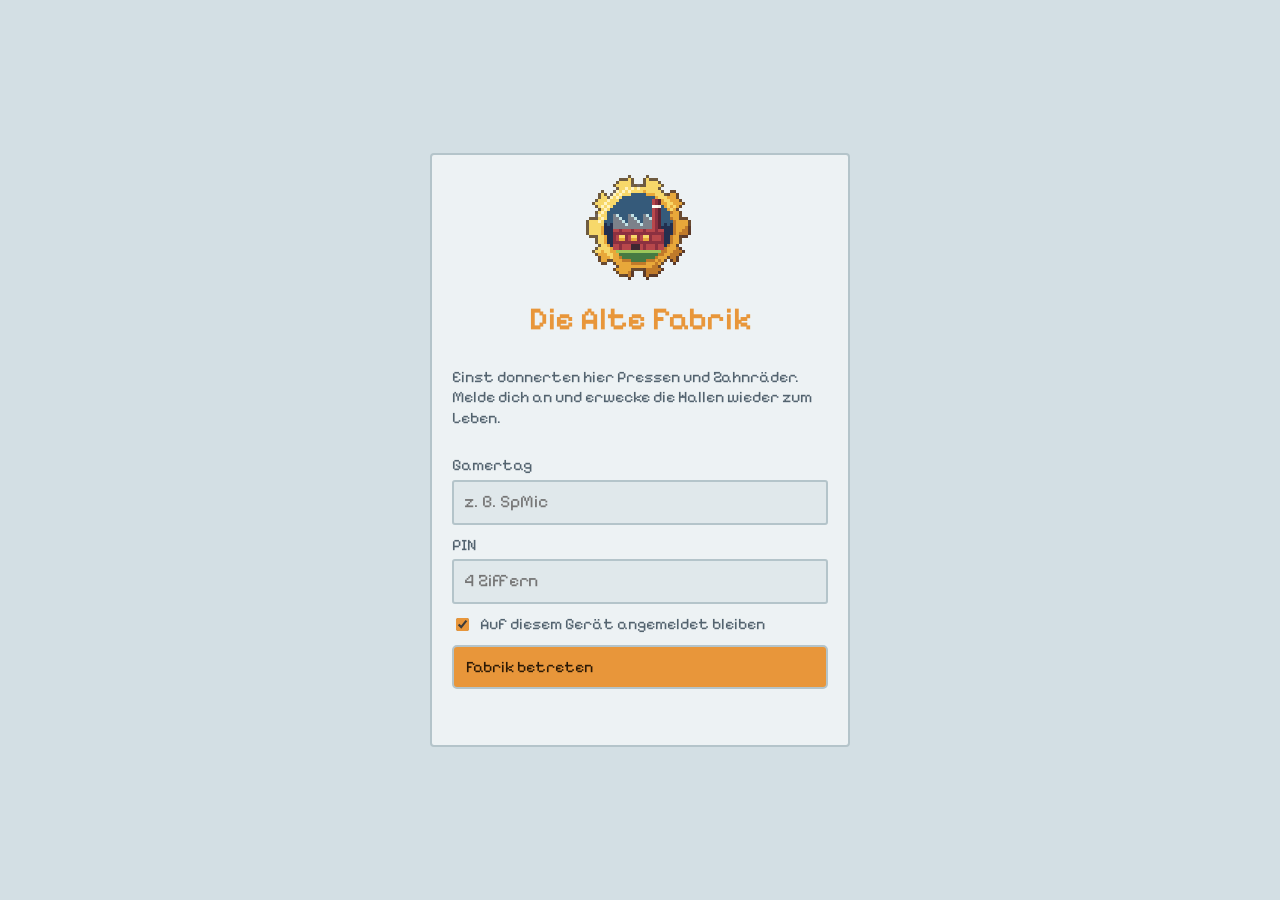
<file: index.html>
<!doctype html>
<html lang="de">
<head>
<meta charset="utf-8">
<meta name="viewport" content="width=device-width, initial-scale=1, viewport-fit=cover">
<meta name="apple-mobile-web-app-capable" content="yes">
<meta name="mobile-web-app-capable" content="yes">
<meta name="apple-mobile-web-app-title" content="Alte Fabrik">
<meta name="apple-mobile-web-app-status-bar-style" content="default">
<meta name="theme-color" content="#d3dfe4" media="(prefers-color-scheme: light)">
<meta name="theme-color" content="#11172a" media="(prefers-color-scheme: dark)">
<link rel="manifest" href="manifest.json">
<link rel="preload" href="fonts/pixelify-sans-latin-400-normal-fabrik.woff2" as="font" type="font/woff2" crossorigin>
<link rel="preload" href="fonts/pixelify-sans-latin-600-normal-fabrik.woff2" as="font" type="font/woff2" crossorigin>
<link rel="apple-touch-icon" href="icons/apple-touch-icon.png">
<!-- v161: Startbilder für die App auf dem iPad-Homescreen (tools/startbilder.js) -->
<link rel="apple-touch-startup-image" href="icons/start/start_820x1180_p_l.png" media="(prefers-color-scheme: light) and (device-width: 820px) and (device-height: 1180px) and (-webkit-device-pixel-ratio: 2) and (orientation: portrait)">
<link rel="apple-touch-startup-image" href="icons/start/start_820x1180_l_l.png" media="(prefers-color-scheme: light) and (device-width: 820px) and (device-height: 1180px) and (-webkit-device-pixel-ratio: 2) and (orientation: landscape)">
<link rel="apple-touch-startup-image" href="icons/start/start_834x1194_p_l.png" media="(prefers-color-scheme: light) and (device-width: 834px) and (device-height: 1194px) and (-webkit-device-pixel-ratio: 2) and (orientation: portrait)">
<link rel="apple-touch-startup-image" href="icons/start/start_834x1194_l_l.png" media="(prefers-color-scheme: light) and (device-width: 834px) and (device-height: 1194px) and (-webkit-device-pixel-ratio: 2) and (orientation: landscape)">
<link rel="apple-touch-startup-image" href="icons/start/start_1024x1366_p_l.png" media="(prefers-color-scheme: light) and (device-width: 1024px) and (device-height: 1366px) and (-webkit-device-pixel-ratio: 2) and (orientation: portrait)">
<link rel="apple-touch-startup-image" href="icons/start/start_1024x1366_l_l.png" media="(prefers-color-scheme: light) and (device-width: 1024px) and (device-height: 1366px) and (-webkit-device-pixel-ratio: 2) and (orientation: landscape)">
<link rel="apple-touch-startup-image" href="icons/start/start_810x1080_p_l.png" media="(prefers-color-scheme: light) and (device-width: 810px) and (device-height: 1080px) and (-webkit-device-pixel-ratio: 2) and (orientation: portrait)">
<link rel="apple-touch-startup-image" href="icons/start/start_810x1080_l_l.png" media="(prefers-color-scheme: light) and (device-width: 810px) and (device-height: 1080px) and (-webkit-device-pixel-ratio: 2) and (orientation: landscape)">
<link rel="apple-touch-startup-image" href="icons/start/start_744x1133_p_l.png" media="(prefers-color-scheme: light) and (device-width: 744px) and (device-height: 1133px) and (-webkit-device-pixel-ratio: 2) and (orientation: portrait)">
<link rel="apple-touch-startup-image" href="icons/start/start_744x1133_l_l.png" media="(prefers-color-scheme: light) and (device-width: 744px) and (device-height: 1133px) and (-webkit-device-pixel-ratio: 2) and (orientation: landscape)">
<link rel="apple-touch-startup-image" href="icons/start/start_820x1180_p_d.png" media="(prefers-color-scheme: dark) and (device-width: 820px) and (device-height: 1180px) and (-webkit-device-pixel-ratio: 2) and (orientation: portrait)">
<link rel="apple-touch-startup-image" href="icons/start/start_820x1180_l_d.png" media="(prefers-color-scheme: dark) and (device-width: 820px) and (device-height: 1180px) and (-webkit-device-pixel-ratio: 2) and (orientation: landscape)">
<link rel="apple-touch-startup-image" href="icons/start/start_834x1194_p_d.png" media="(prefers-color-scheme: dark) and (device-width: 834px) and (device-height: 1194px) and (-webkit-device-pixel-ratio: 2) and (orientation: portrait)">
<link rel="apple-touch-startup-image" href="icons/start/start_834x1194_l_d.png" media="(prefers-color-scheme: dark) and (device-width: 834px) and (device-height: 1194px) and (-webkit-device-pixel-ratio: 2) and (orientation: landscape)">
<link rel="apple-touch-startup-image" href="icons/start/start_1024x1366_p_d.png" media="(prefers-color-scheme: dark) and (device-width: 1024px) and (device-height: 1366px) and (-webkit-device-pixel-ratio: 2) and (orientation: portrait)">
<link rel="apple-touch-startup-image" href="icons/start/start_1024x1366_l_d.png" media="(prefers-color-scheme: dark) and (device-width: 1024px) and (device-height: 1366px) and (-webkit-device-pixel-ratio: 2) and (orientation: landscape)">
<link rel="apple-touch-startup-image" href="icons/start/start_810x1080_p_d.png" media="(prefers-color-scheme: dark) and (device-width: 810px) and (device-height: 1080px) and (-webkit-device-pixel-ratio: 2) and (orientation: portrait)">
<link rel="apple-touch-startup-image" href="icons/start/start_810x1080_l_d.png" media="(prefers-color-scheme: dark) and (device-width: 810px) and (device-height: 1080px) and (-webkit-device-pixel-ratio: 2) and (orientation: landscape)">
<link rel="apple-touch-startup-image" href="icons/start/start_744x1133_p_d.png" media="(prefers-color-scheme: dark) and (device-width: 744px) and (device-height: 1133px) and (-webkit-device-pixel-ratio: 2) and (orientation: portrait)">
<link rel="apple-touch-startup-image" href="icons/start/start_744x1133_l_d.png" media="(prefers-color-scheme: dark) and (device-width: 744px) and (device-height: 1133px) and (-webkit-device-pixel-ratio: 2) and (orientation: landscape)">
<title>Die Alte Fabrik</title>
<link rel="stylesheet" href="style.css?v=165">
</head>
<body>
<div class="app hidden" id="app">
  <header>
    <h1>Die Alte Fabrik <span class="mtitle" id="mtitle" hidden></span></h1>
    <div class="hrow"><div class="res" id="res"></div><span class="clock" id="clock"></span><button class="sndbtn" id="sndBtn" title="Geräusche an/aus" aria-label="Geräusche an oder aus"></button></div>
  </header>
  <main>
    <div class="views" id="views" role="tablist" aria-label="Ort wählen"></div>
    <div class="stage" id="stage">
      <canvas id="game" width="384" height="200" aria-label="Spielfeld"></canvas>
      <div class="toast" id="toast" role="status"></div>
      <div class="wmblase" id="wmblase" role="status" hidden></div>
      <div class="placehint hidden" id="placeHint"><span id="placeText"></span><button class="btn" id="placeDone" aria-label="Aufstellen beenden">✕ Fertig</button></div>
    </div>
    <nav class="actions-bar" id="bar">
      <button class="abtn" data-p="quests" title="Questbuch" aria-label="Questbuch"><img id="ico_quests" alt=""><span class="badge" id="b_quests" hidden></span></button>
      <button class="abtn" data-p="factory" title="Fabrik" aria-label="Fabrik"><img id="ico_factory" alt=""></button>
      <button class="abtn" data-p="orders" title="Aufträge" aria-label="Aufträge"><img id="ico_orders" alt=""><span class="badge" id="b_orders" hidden></span></button>
      <button class="abtn" data-p="catalog" title="Katalog" aria-label="Katalog"><img id="ico_catalog" alt=""></button>
      <button class="abtn" data-p="badges" title="Badges" aria-label="Badges"><img id="ico_badges" alt=""></button>
      <button class="abtn" data-p="rank" title="Rangliste" aria-label="Rangliste"><img id="ico_rank" alt=""></button>
      <button class="abtn" data-p="menu" title="Menü" aria-label="Menü"><img id="ico_menu" alt=""></button>
    </nav>
    <div class="besuch" id="besuch" role="status" hidden></div>
  </main>
  <aside>
    <section class="panel" id="panel"></section>
  </aside>
</div>

<div class="screen" id="loading"><div class="card center"><img class="emblem" src="[data-uri]" width="36" height="36" alt="" aria-hidden="true"><!-- v161: Wappen sofort sichtbar (fest eingebettet) --><div class="logo">Die Alte Fabrik</div><p class="muted" id="loadingText">Die Fabrik wird geladen …</p><div class="ladebalken" aria-hidden="true"><i id="ladeBalken"></i></div></div></div>
<div class="screen hidden" id="login">
  <form class="card" id="loginForm" autocomplete="off">
    <canvas class="emblem" data-emblem width="1" height="1" aria-hidden="true"></canvas>
    <div class="logo">Die Alte Fabrik</div>
    <p class="muted">Einst donnerten hier Pressen und Zahnräder. Melde dich an und erwecke die Hallen wieder zum Leben.</p>
    <label>Gamertag<input id="inTag" autocapitalize="off" autocorrect="off" spellcheck="false" placeholder="z. B. SpMic" required></label>
    <label>PIN<input id="inPin" type="password" inputmode="numeric" pattern="[0-9]*" maxlength="6" placeholder="4 Ziffern" autocomplete="off" required></label>
    <label class="check"><input type="checkbox" id="inRemember" checked> Auf diesem Gerät angemeldet bleiben</label>
    <button type="submit" class="btn main" id="btnLogin">Fabrik betreten</button>
    <div class="error" id="loginError"></div>
    <div class="muted small" id="mockHint"></div>
  </form>
</div>
<div class="modal hidden" id="modal" role="dialog" aria-modal="true" aria-labelledby="mTitle">
  <div class="mbox"><div class="mhead"><span id="mTitle"></span><button class="btn x" data-m="close" aria-label="Schließen">✕</button></div><div id="mBody"></div></div>
</div>
<div id="busy" class="hidden"><div class="spinner"></div></div>

<script>/* v161: Ladebalken wächst mit jedem geladenen Skript */ function LB(i) { const e = document.getElementById("ladeBalken"); if (e) e.style.width = Math.round(i / 19 * 92) + "%"; }</script>
<script src="js/config.js?v=165"></script><script>LB(1)</script>
<script src="js/server-logic.js?v=165"></script><script>LB(2)</script>
<script src="js/mock.js?v=165"></script><script>LB(3)</script>
<script src="js/ufer_spr.js?v=165"></script><script>LB(4)</script>
<script src="js/badges.js?v=165"></script><script>LB(5)</script>
<script src="js/sfx.js?v=165"></script><script>LB(6)</script>
<script src="js/art.js?v=165"></script><script>LB(7)</script>
<script src="js/licht.js?v=165"></script><script>LB(8)</script>
<script src="js/figpx.js?v=165"></script><script>LB(9)</script>
<script src="js/workers.js?v=165"></script><script>LB(10)</script>
<script src="js/werkmeister.js?v=165"></script><script>LB(11)</script>
<script src="js/overlay.js?v=165"></script><script>LB(12)</script>
<script src="js/icons.js?v=165"></script><script>LB(13)</script>
<script src="js/scene.js?v=165"></script><script>LB(14)</script>
<script src="js/interior.js?v=165"></script><script>LB(15)</script>
<script src="js/badgeroom.js?v=165"></script><script>LB(16)</script>
<script src="js/leitraum.js?v=165"></script><script>LB(17)</script>
<script src="js/leitstand.js?v=165"></script><script>LB(18)</script>
<script src="js/game.js?v=165"></script><script>LB(19)</script>
</body>
</html>
</file>
<file: style.css>
@font-face { font-family: "Pixelify Sans"; src: url("fonts/pixelify-sans-latin-400-normal-fabrik.woff2") format("woff2"); font-weight: 400; font-display: swap; }
@font-face { font-family: "Pixelify Sans"; src: url("fonts/pixelify-sans-latin-600-normal-fabrik.woff2") format("woff2"); font-weight: 600; font-display: swap; }
:root {
  --bg: #d3dfe4; --surface: #edf2f4; --surface2: #e0e8eb; --text: #1b2631; --muted: #53636f; --line: #b4c4ca;
  --place: #2f8a7e; --accent: #e8963a; --accent-ink: #2b1906; --bad: #b23b55; --ok: #2f7040; --stage: #0b1030;
  color-scheme: light;
}
@media (prefers-color-scheme: dark) {
  :root:not([data-theme="light"]) { --bg: #11172a; --surface: #1b2339; --surface2: #232d48; --text: #e7ebf5; --muted: #9ba7c2; --line: #323e5e; --accent: #ffbd5a; --place: #5ab8c0; --knob: #1b2339; --knob-fg: #1b2339; --bad: #ff8d9f; --ok: #8fd49c; color-scheme: dark; }
}
:root[data-theme="dark"] { --bg: #11172a; --surface: #1b2339; --surface2: #232d48; --text: #e7ebf5; --muted: #9ba7c2; --line: #323e5e; --accent: #ffbd5a; --place: #5ab8c0; --knob: #1b2339; --knob-fg: #1b2339; --bad: #ff8d9f; --ok: #8fd49c; color-scheme: dark; }
* { box-sizing: border-box; -webkit-tap-highlight-color: transparent; }
html, body { margin: 0; height: 100%; }
body { background: var(--bg); color: var(--text); font-family: "Pixelify Sans", "Trebuchet MS", system-ui, sans-serif; font-size: 16px; line-height: 1.3; }
.hidden { display: none !important; }
.muted { color: var(--muted); } .small { font-size: .85rem; }

/* Querformat (iPad): links Spielbild, rechts Ziel + Panel */
.app { display: grid; grid-template-columns: minmax(0, 1fr) 300px; grid-template-rows: auto 1fr; gap: 8px 12px; padding: 8px 12px calc(8px + env(safe-area-inset-bottom, 0)); height: 100vh; height: 100dvh; max-width: 1400px; margin: 0 auto; }
header { grid-column: 1 / 3; display: flex; align-items: center; gap: 6px 14px; flex-wrap: wrap; padding-top: env(safe-area-inset-top, 0); }
h1 { margin: 0; font-size: 1.5rem; font-weight: 600; line-height: 1.1; }
.clock { color: var(--muted); margin-left: auto; font-size: .95rem; }
.res { display: flex; flex-wrap: wrap; gap: 5px; }
.chip { font: inherit; color: var(--text); cursor: pointer; display: inline-flex; align-items: center; gap: 4px; padding: 1px 8px 1px 3px; background: var(--surface); border: 2px solid var(--line); border-radius: 3px; font-variant-numeric: tabular-nums; }
.chip img { width: var(--respx, 28px); height: var(--respx, 28px); image-rendering: pixelated; }
.chip .of { color: var(--muted); font-size: .85rem; }
main { display: flex; flex-direction: column; min-height: 0; min-width: 0; }
aside { display: flex; flex-direction: column; gap: 8px; min-height: 0; min-width: 0; }
.views { display: flex; gap: 0; margin-bottom: -3px; position: relative; z-index: 1; overflow-x: auto; scrollbar-width: none; }
.vbtn { font: inherit; font-size: .95rem; color: var(--muted); background: var(--surface2); border: 3px solid var(--line); border-bottom: none; border-radius: 4px 4px 0 0; padding: 5px 11px 6px; cursor: pointer; display: inline-flex; align-items: center; gap: 6px; margin-right: 3px; white-space: nowrap; }
.vbtn[aria-selected="true"] { background: var(--stage); color: #fff6e0; }
.vbtn.locked { opacity: .6; }
.badge { display: inline-grid; place-items: center; min-width: 18px; height: 18px; padding: 0 5px; border-radius: 9px; background: var(--bad); color: #fff; font-size: .75rem; }
.badge[hidden] { display: none; }
.stage { position: relative; border: 3px solid var(--line); border-radius: 0 4px 4px 4px; overflow: hidden; background: var(--stage); line-height: 0; align-self: flex-start; width: 100%; }
#game { width: 100%; height: auto; display: block; image-rendering: pixelated; cursor: pointer; touch-action: manipulation; }
.toast { position: absolute; left: 50%; top: 8px; transform: translate(-50%, -6px); width: max-content; max-width: calc(100% - 16px); background: rgba(16, 18, 38, .9); color: #fff6e0; padding: 7px 12px; border-radius: 3px; font-size: .95rem; line-height: 1.3; text-align: center; opacity: 0; transition: opacity .35s, transform .35s; pointer-events: none; }
.toast.show { opacity: 1; transform: translate(-50%, 0); }
.toast.bad { background: rgba(110, 20, 40, .92); }
.placehint { position: absolute; left: 50%; top: 4px; transform: translateX(-50%); display: flex; gap: 6px; align-items: center; background: rgba(16, 18, 38, .75); color: #fff6e0; padding: 1px 2px 1px 8px; border-radius: 3px; font-size: .78rem; line-height: 1.2; max-width: calc(100% - 12px); white-space: nowrap; }
.placehint span { overflow: hidden; text-overflow: ellipsis; }
.placehint .btn.x { padding: 1px 7px; font-size: .8rem; }
.chiptip { position: absolute; transform: translateX(-50%); z-index: 45; background: rgba(16, 18, 38, .9); color: #fff6e0; font-size: .8rem; padding: 2px 7px; border-radius: 3px; pointer-events: none; white-space: nowrap; animation: tipfade 2.5s forwards; }
@keyframes tipfade { 0%, 70% { opacity: 1; } 100% { opacity: 0; } }
.actions-bar { display: flex; gap: 6px; margin-top: 8px; flex-wrap: wrap; }
.abtn { font: inherit; flex: 1 1 0; min-width: 0; display: inline-flex; align-items: center; justify-content: center; gap: 6px; padding: 3px 8px; background: var(--surface); border: 2px solid var(--line); border-radius: 3px; color: var(--text); cursor: pointer; position: relative; }
.abtn img { width: var(--icpx, 42px); height: var(--icpx, 42px); image-rendering: pixelated; }
.abtn.on { border-color: var(--accent); }
.abtn .badge { position: absolute; top: -7px; right: -5px; }
.goal { margin: 0; background: var(--surface); border: 2px solid var(--line); border-radius: 4px; padding: 8px 10px; color: var(--muted); font-size: .95rem; }
.goal strong { color: var(--text); font-weight: 600; }
.panel { background: var(--surface); border: 2px solid var(--line); border-radius: 4px; padding: 12px; flex: 1; overflow-y: auto; min-height: 0; -webkit-overflow-scrolling: touch; }
.panel h2 { margin: 0 0 2px; font-size: 1.25rem; font-weight: 600; }
.panel h3 { margin: 12px 0 4px; font-size: .9rem; font-weight: 600; color: var(--muted); text-transform: uppercase; letter-spacing: .5px; }
.panel p { margin: 4px 0; color: var(--muted); }
.panel p b { color: var(--text); font-weight: 600; }
.row { display: flex; align-items: center; gap: 8px; padding: 6px 8px; background: var(--surface2); border: 2px solid var(--line); border-radius: 3px; margin-top: 5px; }
.row.click { cursor: pointer; } .row.click:hover { border-color: var(--accent); }
.row .grow { flex: 1; min-width: 0; } .row .t { font-weight: 600; } .row .s { font-size: .82rem; color: var(--muted); }
.row img.pv { width: 28px; height: 28px; image-rendering: pixelated; flex: none; }
.btn { font: inherit; border-radius: 3px; padding: 7px 12px; cursor: pointer; border: 2px solid var(--line); background: var(--surface2); color: var(--text); display: inline-flex; align-items: center; gap: 4px 8px; flex-wrap: wrap; }
.btn.main { background: var(--accent); border-color: var(--line); color: var(--accent-ink); }
.btn.good { background: var(--ok); border-color: var(--line); color: #fff; }
.btn:disabled { opacity: .5; cursor: not-allowed; }
.btn.x { padding: 3px 9px; }
.btn img { width: 21px; height: 21px; image-rendering: pixelated; }
.btns { display: flex; flex-wrap: wrap; gap: 6px; margin-top: 10px; }
.cost { display: inline-flex; flex-wrap: wrap; gap: 2px 8px; font-size: .9rem; }
.cost span { display: inline-flex; align-items: center; gap: 3px; } .cost img { width: 16px; height: 16px; image-rendering: pixelated; }
.cost .miss { color: var(--bad); }
.btn.main .cost .miss { color: #7a1022; }
.req { font-size: .9rem; margin: 2px 0; } .req.ok { color: var(--ok); } .req.no { color: var(--bad); }
.bar { height: 10px; border: 2px solid var(--line); background: var(--surface2); border-radius: 2px; margin: 6px 0 2px; overflow: hidden; }
.bar > div { height: 100%; background: var(--accent); }
.tag { display: inline-block; font-size: .72rem; padding: 0 6px; border-radius: 3px; margin-right: 4px; color: #fff; }
.tag.hq { background: #b8474b; } .tag.nq { background: #355a7a; }
/* Questbuch: jetzt mögliche Quests hervorheben (v125) */
.row.qfrei { border-color: var(--accent); box-shadow: inset 4px 0 0 var(--accent); animation: qpuls 2.4s ease-in-out infinite; }
.qpfeil { display: inline-block; flex: none; width: 0; height: 0; border-top: 6px solid transparent; border-bottom: 6px solid transparent; border-left: 9px solid var(--accent); margin-left: 4px; animation: qwipp 1.2s steps(4) infinite alternate; }
.qhin { white-space: nowrap; } .qhin .qpfeil { margin: 0 8px 0 2px; vertical-align: -1px; }
.qlink { flex: none; text-decoration: none; padding: 6px; min-width: 40px; min-height: 40px; justify-content: center; } .qlink svg { display: block; }
/* Nebenquests (v129): offen, aber freiwillig. Ruhiger als die Hauptquest: blauer Rahmen in derselben Form wie der goldene (v130), keine Bewegung, schlichter Knopf */
.row.qfrei.qneben { --nq: #355a7a; border-color: var(--nq); box-shadow: inset 4px 0 0 var(--nq); animation: none; }
:root[data-theme="dark"] .row.qfrei.qneben { --nq: #6f9cc4; }
.row.qfrei.qneben .qlink { color: inherit; }
@keyframes qwipp { from { transform: translateX(0); } to { transform: translateX(4px); } }
@keyframes qpuls { 0%, 100% { background: var(--surface2); } 50% { background: color-mix(in srgb, var(--accent) 16%, var(--surface2)); } }
@media (prefers-reduced-motion: reduce) { .row.qfrei, .qpfeil { animation: none; } }
.grid2 { display: grid; grid-template-columns: 1fr 1fr; gap: 6px; }
.catsec { margin: 10px 0 14px; padding: 8px 8px 10px; border-radius: 4px; border: 2px solid var(--line); border-left-width: 6px; }
.catsec h3 { margin: 0 0 8px; font-size: 1rem; }
.catsec.out { border-left-color: #6a9e4c; background: color-mix(in srgb, #6a9e4c 10%, transparent); }
.catsec.in { border-left-color: #cf9a5c; background: color-mix(in srgb, #cf9a5c 10%, transparent); }
.cat { display: flex; flex-direction: column; align-items: center; gap: 3px; padding: 6px; background: var(--surface2); border: 2px solid var(--line); border-radius: 3px; text-align: center; font-size: .9rem; }
.cat canvas, .cat img { width: 48px; height: 48px; image-rendering: pixelated; object-fit: contain; }
.cat.sel { border-color: var(--accent); }
.badgegrid { display: grid; grid-template-columns: 1fr; gap: 6px; }
.medal { width: 22px; height: 22px; border-radius: 50%; border: 2px solid rgba(0,0,0,.35); flex: none; }
.stamps { display: flex; flex-wrap: wrap; gap: 5px; margin: 8px 0 4px; }
.stamps i { width: 16px; height: 16px; border-radius: 50%; border: 2px solid var(--accent); box-sizing: border-box; }
.stamps i.on { background: var(--accent); }
.row.trash { gap: 6px; flex-wrap: wrap; }

.screen { position: fixed; inset: 0; display: flex; align-items: center; justify-content: center; padding: 16px; background: var(--bg); z-index: 30; }
.card { width: min(420px, 100%); background: var(--surface); border: 2px solid var(--line); border-radius: 4px; padding: 20px; display: flex; flex-direction: column; gap: 10px; }
.card.center { align-items: center; text-align: center; }
.logo { font-size: 2rem; font-weight: 600; color: var(--accent); text-align: center; }
label { display: flex; flex-direction: column; gap: 4px; color: var(--muted); }
label.check { flex-direction: row; align-items: center; gap: 8px; }
input { font: inherit; font-size: 1.1rem; padding: 9px 10px; border-radius: 3px; border: 2px solid var(--line); background: var(--surface2); color: var(--text); }
input:focus { outline: 2px solid var(--accent); }
.error { color: var(--bad); min-height: 1em; }
#busy { position: fixed; inset: 0; z-index: 50; display: flex; align-items: center; justify-content: center; background: rgba(0,0,0,.08); }
#stage > #busy { position: absolute; z-index: 6; }
#sync { position: absolute; right: 6px; bottom: 6px; z-index: 6; pointer-events: none; opacity: .7; }
#sync .spinner { width: 14px; height: 14px; border-width: 3px; }
.spinner { width: 34px; height: 34px; border: 4px solid var(--line); border-top-color: var(--accent); animation: spin .8s steps(8) infinite; }
@keyframes spin { to { transform: rotate(360deg); } }
button:focus-visible { outline: 3px solid var(--accent); outline-offset: 2px; }

/* Fenster (Einführung, Ehrentafel) */
.modal { position: fixed; inset: 0; z-index: 40; display: flex; align-items: center; justify-content: center; padding: 12px; background: rgba(8, 10, 24, .62); }
.mbox { width: min(820px, 100%); max-height: calc(100dvh - 24px); overflow-y: auto; background: var(--surface); border: 3px solid var(--line); border-radius: 4px; padding: 10px 12px 14px; }
.modal.small .mbox { width: min(460px, 100%); }
.mhead { display: flex; align-items: center; justify-content: space-between; gap: 8px; color: var(--muted); margin-bottom: 6px; }
#bcv { width: 100%; height: auto; display: block; image-rendering: pixelated; border: 3px solid var(--line); border-radius: 3px; background: #1d1826; cursor: pointer; }
.bcap { margin: 8px 2px 0; color: var(--muted); min-height: 2.6em; }
.bcap b { color: var(--text); font-weight: 600; }
/* Einführung: Holzschild mit Messingrand wie am Eingangstor. Das Schild behält in Hell und Dunkel seine Farben (es ist ein Gegenstand). */
.tutm .mbox { --brass: #d6a646; --brass-dk: #8a6320; --brass-lt: #f4d78a; --wood: #7a4a2b; --wood-dk: #4f2e1b; --plank: #f1e2bf; --plank2: #e8d5aa; --ink: #3b2415; --ink2: #6a4a32; }
.tut { text-align: center; }
.tsign { position: relative; padding: 9px; background: var(--wood); border: 3px solid var(--brass-dk);
  box-shadow: inset 0 0 0 3px var(--brass), inset 0 0 0 5px var(--brass-dk), inset 3px 3px 0 5px var(--brass-lt); }
.tsign::before, .tsign::after { content: ""; position: absolute; top: 11px; width: 6px; height: 6px; background: var(--brass-lt); box-shadow: 1px 1px 0 var(--brass-dk); }
.tsign::before { left: 11px; } .tsign::after { right: 11px; }
.tpages { display: grid; padding: 16px 16px 14px; background: repeating-linear-gradient(180deg, var(--plank) 0 22px, var(--plank2) 22px 24px); border: 2px solid var(--wood-dk); color: var(--ink); }
.tpage { grid-area: 1 / 1; visibility: hidden; display: flex; flex-direction: column; align-items: center; }
.tpage.on { visibility: visible; animation: tslide .22s steps(4) both; }
.tpage.on.back { animation-name: tslideb; }
@keyframes tslide { from { transform: translateX(14px); opacity: 0; } to { transform: none; opacity: 1; } }
@keyframes tslideb { from { transform: translateX(-14px); opacity: 0; } to { transform: none; opacity: 1; } }
.tutic { display: flex; justify-content: center; gap: 12px; padding: 6px 12px 8px; border-bottom: 3px dotted var(--ink2); margin-bottom: 8px; }
.tutic img { width: 48px; height: 48px; image-rendering: pixelated; filter: drop-shadow(2px 2px 0 rgba(59, 36, 21, .25)); }
.tpage h2 { margin: 2px 0 6px; font-size: 1.35rem; font-weight: 600; line-height: 1.15; color: var(--wood-dk); text-wrap: balance; }
.tpage p { margin: 0 auto; max-width: 36ch; line-height: 1.4; color: var(--ink2); text-wrap: pretty; }
.tnav { display: grid; grid-template-columns: 1fr auto 1fr; align-items: center; gap: 8px; margin-top: 12px; }
.tnav .btn { justify-content: center; min-width: 7.5em; }
.tnav [data-m="tprev"] { justify-self: start; } .tnav [data-m="tnext"], .tnav [data-m="tend"] { justify-self: end; }
.tnav .dots { margin: 0; }
.dots { display: flex; justify-content: center; gap: 6px; margin: 12px 0 2px; }
.dots span { width: 8px; height: 8px; background: var(--line); }
.dots span.on { background: var(--accent); }
.tnav .dots span { width: 9px; height: 9px; background: var(--surface2); border: 2px solid var(--line); }
.tnav .dots span.seen { background: color-mix(in srgb, var(--accent) 45%, var(--surface2)); }
.tnav .dots span.on { background: var(--accent); border-color: var(--accent); box-shadow: 0 0 0 2px color-mix(in srgb, var(--accent) 35%, transparent); }
.tcount { margin: 6px 0 0; font-size: .8rem; color: var(--muted); }
@media (max-width: 420px) { .tnav .btn { min-width: 0; padding: 7px 10px; } .tpages { padding: 12px 10px; } .tutic img { width: 40px; height: 40px; } }
@media (prefers-reduced-motion: reduce) { .tpage.on { animation: none; } }

/* Hochformat / schmale Bildschirme: alles untereinander */
@media (max-width: 860px), (orientation: portrait) {
  .app { grid-template-columns: minmax(0, 1fr); grid-template-rows: auto auto auto; height: auto; }
  .abtn { min-width: 0; flex: 1 1 0; padding: 4px 2px; } .abtn img { width: var(--icpx, 34px); height: var(--icpx, 34px); }
  header { grid-column: 1; }
  aside { min-height: 260px; }
  .panel { overflow: visible; }
  h1 { font-size: 1.25rem; }
}

.stage.placing .toast { top: auto; bottom: 30%; }
.btn.bad { border-color: var(--bad); color: var(--bad); }

/* Teilelager oben: Teile als Gruppe mit Füllstandsbalken */
.stgroup { display: inline-flex; align-items: center; gap: 0; position: relative; background: var(--surface); border: 2px solid var(--line); border-radius: 3px; padding-bottom: 5px; }
.stgroup .chip { border: 0; background: transparent; padding: 1px 6px 1px 2px; }
.stgroup .chip.lg { padding-right: 0; }
.stgroup .sbar { position: absolute; left: 4px; right: 4px; bottom: 2px; height: 3px; background: var(--surface2); border-radius: 2px; overflow: hidden; }
.stgroup .sbar i { display: block; height: 100%; background: var(--accent); }
.stgroup.full { border-color: var(--bad); } .stgroup.full .sbar i { background: var(--bad); }
.btn.icon { padding: 2px 5px; } .btn.icon img { width: 24px; height: 24px; }
.row.trash img { width: 24px; height: 24px; image-rendering: pixelated; opacity: .7; }

/* Maschinen-Panel: Kopfzeile mit Schalter und Abholen */
.sthead { display: flex; align-items: center; gap: 8px; margin-bottom: 4px; }
.sthead h2 { flex: 1; margin: 0; }
.switch { position: relative; width: 70px; height: 40px; flex: none; border: 2px solid var(--line); border-radius: 3px; background: var(--surface2); cursor: pointer; padding: 0; font: inherit; font-weight: 600; color: var(--muted); }   /* gleiche Optik wie die übrigen Knöpfe */
.switch i { font-style: normal; position: absolute; top: 50%; transform: translateY(-50%); right: 11px; font-size: 1rem; line-height: 1; }
.switch.on i { right: auto; left: 12px; }
.switch span { position: absolute; top: 4px; left: 4px; width: 28px; height: 28px; border-radius: 2px; background: var(--muted); box-shadow: inset 0 -3px 0 rgba(0,0,0,.25); transition: left .15s ease; }
.switch.on { background: var(--ok); border-color: var(--line); color: #fff; }
.switch.on span { left: 34px; background: var(--knob, #fff); }
.switch.on { color: #fff; }
.switch:focus-visible, .btn:focus-visible, .row.click:focus-visible { outline: 3px solid var(--accent); outline-offset: 2px; }
.btn { min-height: 44px; }
.btn.x, .btn.pick { min-height: 40px; }
.row.click { cursor: pointer; }
.row.click .chev { flex: none; font-size: 1.4rem; line-height: 1; opacity: .55; padding: 0 2px; }
.pill { display: inline-block; font-size: .78rem; font-weight: 700; padding: 1px 7px; border-radius: 10px; background: var(--ok); color: #fff; margin-left: 4px; }
.small.hint { color: var(--muted); }
.btn.pick { padding: 3px 8px; gap: 4px; flex-wrap: nowrap; }
.btn.pick b { min-width: 1.2em; text-align: center; }
.levels { display: flex; gap: 6px; margin: 4px 0 8px; }
.levels .lv { flex: 1; border: 2px solid var(--line); border-radius: 3px; background: var(--surface2); text-align: center; padding: 3px 2px; line-height: 1.2; }
.levels .lv span { display: block; font-size: .75rem; opacity: .8; }
.levels .lv b { font-size: 1.05rem; }
.levels .lv.cur { border-color: var(--accent); box-shadow: inset 0 0 0 1px var(--accent); }
.small.warn { color: var(--bad); }

.mtitle { display: inline-block; vertical-align: middle; margin-left: 8px; padding: 2px 8px; font-size: .8rem; font-weight: 600; color: #3e2731; background: linear-gradient(#f7d86a, #e8a83a); border: 2px solid #7a4a1c; border-radius: 3px; }
.meister { display: flex; gap: 10px; align-items: center; margin: 8px 0 12px; padding: 8px 10px; background: linear-gradient(#fff3c0, #f7d86a); color: #3e2731; border: 2px solid #c07a2a; border-radius: 4px; }
.meister > span { font-size: 1.8rem; color: #c07a2a; }
.meister b { display: block; }
.mtitle[hidden] { display: none; }
.catsec { padding: 8px 6px 10px; }
.catsec .grid2 { grid-template-columns: minmax(0, 1fr) minmax(0, 1fr); }
.catsec .cat { min-width: 0; overflow-wrap: break-word; hyphens: auto; -webkit-hyphens: auto; }

.cat .catimg { width: 100%; height: 110px; padding-bottom: 6px; display: flex; align-items: flex-end; justify-content: center;   /* v140: alle Bilder stehen auf derselben Grundlinie (Gabelstapler und Turm enden gleich hoch) */ background: color-mix(in srgb, var(--line) 25%, transparent); border-radius: 3px; margin-bottom: 2px; }
.cat .catimg.wand { align-items: flex-start; padding: 14px 0 0; }   /* v141: Wandstücke hängen oben an einer gemeinsamen Linie, wie an der Wand; Bodenstücke stehen auf der Grundlinie */
.cat .catimg canvas { max-width: 100%; max-height: 100%; object-fit: contain; object-position: center bottom; image-rendering: pixelated; }
.cat .cost img { width: 16px; height: 16px; }
.cat .cost { justify-content: center; }   /* Preise in der Karte mittig, auch wenn sie umbrechen */
.catbtns { display: flex; gap: 6px; justify-content: center; margin-top: 2px; }
.btn.icon { display: inline-flex; align-items: center; justify-content: center; gap: 4px; min-width: 52px; }
.btn.icon .n { font-weight: 600; }
.gekauft { font-size: .85rem; font-weight: 600; color: var(--good, #2f7a3a); padding: 6px 0; }

.needtut #views, .needtut #bar, .needtut #res, .needtut #panel .row { opacity: .45; cursor: not-allowed; }

.emblem { display: block; width: 108px; height: 108px; margin: 0 auto 6px; image-rendering: pixelated; }
input[type="checkbox"] { accent-color: var(--accent); }

.msteps { margin: 6px 0 10px; padding-left: 20px; font-size: .9rem; }
.msteps li { color: var(--muted); } .msteps li.done { color: var(--ok); } .msteps li.next { color: var(--text); font-weight: 600; }

table.rank { width: 100%; border-collapse: collapse; font-size: .9rem; margin-top: 6px; }
table.rank th { text-align: left; font-weight: 600; color: var(--muted); border-bottom: 2px solid var(--line); padding: 4px 6px; }
table.rank td { padding: 5px 6px; border-bottom: 1px solid var(--line); }
table.rank .num { text-align: right; font-variant-numeric: tabular-nums; }
table.rank .pl { width: 3.2em; }
table.rank tr.me td { background: color-mix(in srgb, var(--accent) 22%, transparent); font-weight: 600; }
table.rank tr.gap td { text-align: center; color: var(--muted); border-bottom: none; }
.klwahl { display: flex; flex-wrap: wrap; gap: 6px; margin: 6px 0; }
.pm { display: inline-flex; width: 1.6em; height: 1.6em; align-items: center; justify-content: center; border-radius: 50%; font-weight: 700; color: #3e2731; border: 2px solid #3e2731; }
.pm.p1 { background: #f7d86a; } .pm.p2 { background: #d8d2cc; } .pm.p3 { background: #cf8a4c; }
table.rank .st { font-size: .8rem; color: var(--muted); } table.rank tr.me .st { color: inherit; }
table.rank th { white-space: nowrap; }
table.rank .st { display: block; font-size: .72rem; color: var(--muted); margin-top: 1px; }
table.rank td { vertical-align: top; }

/* Kopf: Titel allein in der ersten Zeile, Ressourcen und Uhr darunter */
header { flex-direction: column; align-items: stretch; gap: 6px; }
header h1 { display: flex; align-items: center; gap: 8px; }
.hrow { display: flex; align-items: center; flex-wrap: wrap; gap: 6px 14px; }

.chip.pt.voll { border-color: var(--bad); color: var(--bad); }
.bar.sm { height: 5px; margin-top: 3px; }
.warnc { color: var(--bad); }
.sellq { display: flex; flex-wrap: wrap; align-items: center; justify-content: center; gap: 4px 6px; margin-top: 4px; padding-top: 4px; border-top: 1px dashed var(--line); }

/* Symbol-Knöpfe im Katalog: ohne Hintergrundfarbe, das Symbol selbst ist eingefärbt (Kaufen grün, Aufstellen petrol, Verkaufen goldene Münze) */
.btn.icon, .btn.icon.good, .btn.icon.main { background: var(--surface2); border-color: var(--line); color: var(--muted); }
.btn.icon.good { color: var(--ok); }
.btn.icon.place { color: var(--place); }
.btn.icon:disabled { opacity: .45; }
.btn.sellbtn { border-color: var(--line); }
.sellq { border-top: none; }

/* Status-Kästen (erfüllt, gekauft): gleiche Form wie Knöpfe, aber nicht klickbar */
.box { display: inline-flex; align-items: center; justify-content: center; gap: 4px; min-height: 40px; padding: 3px 9px; border: 2px solid var(--line); border-radius: 3px; background: var(--surface2); font-size: .85rem; white-space: nowrap; }
.box.done { color: var(--ok); }
/* Lagerleiste oben */
.stgroup { padding-bottom: 0; }
.stgroup .capn { font-size: .78rem; color: var(--muted); margin-left: 2px; }
.stgroup .sdiv { align-self: stretch; width: 2px; margin: 5px 4px 5px 2px; background: var(--line); }
.stgroup .chip.pt { position: relative; padding-bottom: 5px; }
.stgroup .chip.pt .track { position: absolute; left: 4px; right: 6px; bottom: 2px; height: 3px; background: var(--surface2); border-radius: 1px; overflow: hidden; }
.stgroup .chip.pt .track i { display: block; height: 100%; background: var(--accent); }
.stgroup .chip.pt.voll .track i { background: var(--bad); }
header h1 { font-size: 2rem; }
@media (max-width: 700px) { header h1 { font-size: 1.6rem; } }
.nw { white-space: nowrap; }
/* Knöpfe, Schalter, Kästen: Farbe nur innerhalb des grauen Rahmens, innen ebenfalls abgerundet */
.btn, .switch, .box, .chip, .abtn, .vbtn { border-radius: 5px; background-clip: padding-box; }
.switch span { border-radius: 3px; }
/* Katalogkarte: Knöpfe kompakt und bei wenig Platz umbrechen */
.catbtns { flex-wrap: wrap; gap: 4px; }
.catbtns .btn.icon { min-width: 40px; padding: 3px 6px; }
.catbtns .box { min-height: 40px; padding: 3px 6px; }
/* Katalog: drei Knöpfe passen in eine Zeile */
.catbtns { gap: 3px; }
.catbtns .btn.icon { min-width: 28px; min-height: 34px; padding: 2px 3px; }
.catbtns .btn.icon svg { width: 17px; height: 17px; }
.catbtns .box { padding: 2px 5px; font-size: .8rem; }
.catsec .cat { padding: 5px 4px; }
/* Aufstellen: deutlicher Knopf zum Beenden */
.placehint { top: 6px; padding: 4px 4px 4px 12px; gap: 10px; font-size: .9rem; background: rgba(16, 18, 38, .85); }
.placehint #placeDone { min-height: 34px; padding: 4px 12px; font-size: .9rem; font-weight: 600; background: #f0b43c; border-color: #8a5a1c; color: #2a1a10; }
.placehint #placeDone:hover { background: #ffc85a; }
/* Einzelkarte (Kran, Turm …): wie im Katalog, mittig */
.cat.one { max-width: 220px; margin: 10px auto 0; }
.cat.one .catbtns { gap: 6px; }
.cat.one .catbtns .btn.icon { min-width: 44px; min-height: 40px; }
.cat.one .catbtns .btn.icon svg { width: 20px; height: 20px; }
.catbtns { align-items: center; }
/* Geräusche an/aus in der Kopfzeile */
.sndbtn { display: inline-flex; align-items: center; justify-content: center; width: 34px; height: 34px; margin-left: 6px; padding: 0; border: 2px solid var(--line); border-radius: 5px; background: var(--surface2); color: var(--text); cursor: pointer; }
.sndbtn.off { color: var(--muted); }
/* Mecha: Lackierung und Name */
.paints { display: grid; grid-template-columns: repeat(auto-fill, minmax(130px, 1fr)); gap: 6px; }
.btn.paint { display: flex; flex-direction: column; align-items: center; gap: 3px; padding: 6px 4px; min-height: 0; }
.btn.paint .sw { width: 40px; height: 22px; border: 2px solid var(--line); border-radius: 3px; image-rendering: pixelated; }
.btn.paint.on, .btn.chipn.on { border-color: var(--ok); box-shadow: inset 0 0 0 1px var(--ok); }
.btn.paint .pn { font-weight: 600; font-size: .85rem; }
.names { display: flex; flex-wrap: wrap; gap: 4px; }
.btn.chipn { min-height: 34px; padding: 2px 8px; font-size: .85rem; }
/* Szenen: Hinweis zum Überspringen */
.stage.cutscene::after { content: 'Tippen zum Überspringen'; position: absolute; right: 8px; bottom: 6px; background: rgba(16, 18, 38, .7); color: #fff6e0; font-size: .75rem; padding: 2px 8px; border-radius: 3px; pointer-events: none; }
.paints .cat .sw { display: block; width: 44px; height: 24px; margin: 6px 0 2px; border: 2px solid var(--line); border-radius: 3px; }
/* Kopf der Maschinen: Name, Schalter und Abholknopf passen auch im schmalen Feld (sonst umbrechen statt abschneiden) */
.sthead { flex-wrap: wrap; row-gap: 6px; }
.sthead h2 { min-width: 0; flex: 1 1 auto; overflow-wrap: anywhere; }
.sthead .switch, .sthead .btn.pick { flex: 0 0 auto; }
.btn.pick:disabled { opacity: .55; border-color: var(--line); }
.ctlph { visibility: hidden; display: inline-flex; align-items: center; gap: 8px; flex: 0 0 auto; margin-left: auto; pointer-events: none; }
.stctl { display: inline-flex; align-items: center; gap: 8px; flex: 0 0 auto; margin-left: auto; }

/* ===================== LEITSTAND (Tafel der Lehrkraft, Smartboard) ===================== */
.leit {
  --l-bg: #141826; --l-steel: #232a3d; --l-steel2: #2d3550; --l-brass1: #7a5418; --l-brass2: #c7952f; --l-brass3: #f0c766;
  --l-screen: #0e2622; --l-screen2: #133630; --l-glow: #c9f5d0; --l-dim: #7fb79a; --l-amber: #ffcf6a; --l-line: #2b5a4c;
  position: fixed; inset: 0; z-index: 50; display: flex; flex-direction: column; gap: clamp(6px, 1.2vh, 14px); padding: clamp(8px, 1.6vh, 20px) clamp(10px, 1.6vw, 28px);
  background: radial-gradient(circle at 1px 1px, #2c3348 1.2px, transparent 1.6px) 0 0 / 22px 22px, linear-gradient(#1a1f30, var(--l-bg));
  color: var(--l-glow); font-family: "Pixelify Sans", "Trebuchet MS", system-ui, sans-serif; font-size: clamp(14px, 1.9vh, 26px); overflow: hidden; user-select: none; -webkit-user-select: none;
}
html.leitmodus, html.leitmodus body { background: #141826; overflow: hidden; }
.leit button { font: inherit; cursor: pointer; }
.lhead { display: grid; grid-template-columns: 1fr auto 1fr; align-items: center; gap: 12px; }
.ltitel { display: flex; align-items: center; gap: 10px; }
.ltitel .emblem { width: clamp(34px, 5.5vh, 64px); height: clamp(34px, 5.5vh, 64px); margin: 0; flex: none; image-rendering: pixelated; }
.lname { font-weight: 600; font-size: 1.35em; color: var(--l-brass3); letter-spacing: .04em; line-height: 1; }
.lsub { color: #9ba7c2; font-size: .8em; }
.lseite { margin: 0; font-size: clamp(22px, 4.2vh, 56px); font-weight: 600; color: #fff1d2; text-shadow: 0 3px 0 #000a; text-align: center; white-space: nowrap; }
.lrechts { display: flex; align-items: center; justify-content: flex-end; gap: 10px; color: #9ba7c2; font-size: .85em; }
.luhr { font-size: 1.5em; color: var(--l-amber); font-variant-numeric: tabular-nums; }
.lstand { text-align: right; line-height: 1.15; white-space: pre; }   /* v159: zwei feste Zeilen (Stand, Version) */
.lhead { position: relative; z-index: 40; }   /* v159: Abmelde-Schild liegt über der Tafel */
.lknopf { display: inline-grid; place-items: center; min-width: 2.2em; height: 2.2em; padding: 0 .5em; border: 2px solid #3b4566; border-radius: 4px; background: var(--l-steel); color: #e7ebf5; font-size: 1em; }
.lknopf.an { border-color: var(--l-amber); color: var(--l-amber); }
.lknopf.warn { border-color: #f08a6a; color: #ffd0b0; background: #4a2028; }
/* Messingrahmen mit Nieten, darin der grüne Anzeigeschirm */
.lrahmen { flex: 1; min-height: 0; padding: clamp(8px, 1.4vh, 16px); background: linear-gradient(135deg, var(--l-brass3), var(--l-brass2) 30%, var(--l-brass1) 100%); border: 3px solid #3b2415; border-radius: 6px; box-shadow: inset 0 0 0 3px #e9c46a66, 0 6px 0 #0008; position: relative; }
.lrahmen::before, .lrahmen::after { content: ''; position: absolute; top: 4px; width: 8px; height: 8px; background: #fff3c4; box-shadow: 0 0 0 2px #5a3a14; border-radius: 1px; }
.lrahmen::before { left: 4px; } .lrahmen::after { right: 4px; }
.lschirm { height: 100%; overflow: hidden; border: 3px solid #08140f; border-radius: 4px; position: relative; touch-action: pan-y;
  background: repeating-linear-gradient(0deg, #ffffff06 0 1px, transparent 1px 4px), radial-gradient(ellipse at 50% 40%, var(--l-screen2), var(--l-screen) 75%); box-shadow: inset 0 0 40px #000a; }
.ltafel { position: absolute; inset: 0; padding: clamp(10px, 2.4vh, 32px) clamp(12px, 2.4vw, 40px); display: flex; flex-direction: column; animation: lein .45s ease-out; }
.ltafel.von-links { animation-name: leinL; }
@keyframes lein { from { opacity: 0; transform: translateX(30px); } to { opacity: 1; transform: none; } }
@keyframes leinL { from { opacity: 0; transform: translateX(-30px); } to { opacity: 1; transform: none; } }
@media (prefers-reduced-motion: reduce) { .ltafel { animation: none; } }
.lnav { display: flex; align-items: center; gap: 10px; }
.lpfeil { flex: none; width: clamp(48px, 7vh, 80px); height: clamp(44px, 6.4vh, 72px); border: 3px solid #3b2415; border-radius: 5px; background: linear-gradient(var(--l-brass3), var(--l-brass2)); color: #3b2415; font-size: 1.3em; box-shadow: 0 4px 0 #0008; }
.lpfeil:active { transform: translateY(3px); box-shadow: 0 1px 0 #0008; }
.lchips { flex: 1; display: flex; gap: 6px; overflow-x: auto; scrollbar-width: none; justify-content: center; }
.lchip { flex: none; min-height: clamp(40px, 5.6vh, 64px); padding: 0 clamp(10px, 1.4vw, 22px); border: 2px solid #3b4566; border-radius: 4px; background: var(--l-steel); color: #c9d2ea; }
.lchip.kl { border-bottom: 5px solid var(--kf); }
.lchip.on { background: var(--l-screen2); border-color: var(--l-brass3); color: #fff1d2; }
/* Listen (Hall of Fame, Klassen, Level) */
.lliste { list-style: none; margin: 0; padding: 0; display: flex; flex-direction: column; flex: 1; min-height: 0; justify-content: space-evenly; }
.lliste li { display: flex; align-items: center; gap: .8em; padding: .18em .5em; border-bottom: 2px dotted var(--l-line); font-size: 1em; }
.lplatz { flex: none; width: 2em; height: 1.7em; display: grid; place-items: center; background: #1d4a3f; color: var(--l-glow); border-radius: 2px; font-weight: 600; }
.lp1 .lplatz { background: #e0b23c; color: #3b2415; } .lp2 .lplatz { background: #b9c4d0; color: #1b2631; } .lp3 .lplatz { background: #c07a3e; color: #2b1906; }
.lp1 .ltag, .lp2 .ltag, .lp3 .ltag { color: #fff1d2; }
.ltag { flex: 1; min-width: 0; font-weight: 600; overflow: hidden; text-overflow: ellipsis; white-space: nowrap; }
.lkl { flex: none; padding: 0 .5em; border: 2px solid var(--kf); color: var(--kf); border-radius: 3px; font-size: .85em; }
.llv { flex: none; width: 3.6em; color: var(--l-amber); }
.lstufe { flex: 0 1 12em; color: var(--l-dim); overflow: hidden; text-overflow: ellipsis; white-space: nowrap; font-size: .9em; }
.lxp { flex: none; min-width: 5.5em; text-align: right; font-variant-numeric: tabular-nums; }
.ltop { width: min(100%, 58em); align-self: center; }
.ltop .lkl { min-width: 3.6em; text-align: center; }
.ltop li { font-size: 1.4em; }
.ltop .ltag { flex: 0 0 8.5em; }
.ltop .lstufe { flex: 1 1 8em; }
.lspalten { flex: 1; min-height: 0; display: grid; grid-auto-flow: column; grid-auto-columns: minmax(0, 1fr); gap: clamp(14px, 3vw, 48px); }
.lkl li { font-size: 1.12em; padding: .06em .4em; }
.lspalten .lliste { display: grid; grid-template-rows: repeat(var(--rows, 15), minmax(0, 1fr)); grid-template-columns: minmax(0, 1fr); align-content: stretch; justify-content: stretch; }
.lnext { flex: none; width: 4.5em; height: .6em; background: #0a1a16; border: 1px solid var(--l-line); }
.lnext i { display: block; height: 100%; background: var(--l-dim); }
.lklkopf { display: flex; flex-wrap: wrap; gap: .4em 1.6em; padding: 0 0 .5em; margin-bottom: .3em; border-bottom: 3px solid var(--kf); color: #fff1d2; font-size: 1.05em; }
.lklhint { margin-left: auto; color: var(--l-dim); font-size: .8em; align-self: center; }
.llevel li { gap: .7em; }
.lstep { flex: none; width: 2.2em; height: 1.6em; display: grid; place-items: center; background: color-mix(in srgb, var(--l-amber) calc(20% + var(--st) * 4.5%), #1d4a3f); color: #1b1408; font-weight: 600; border-radius: 2px; }
.lstufe2 { flex: 1; min-width: 0; color: #fff1d2; overflow: hidden; text-overflow: ellipsis; white-space: nowrap; }
.lstufe2 em { color: var(--l-dim); font-style: normal; }
.lab { flex: none; width: 7.5em; text-align: right; color: var(--l-amber); font-variant-numeric: tabular-nums; }
.lanz { flex: none; width: 6.5em; text-align: right; color: var(--l-dim); font-size: .85em; } .lanz.null { opacity: .5; }
.lleer { margin: auto; text-align: center; color: var(--l-dim); }
/* Produktionszähler */
.lzaehl { flex: 1; display: flex; flex-direction: column; align-items: center; justify-content: center; gap: clamp(14px, 4vh, 50px); }
.lzlabel { font-size: 1.4em; color: var(--l-dim); letter-spacing: .05em; }
.lwerk { display: flex; align-items: flex-end; gap: clamp(4px, .6vw, 10px); }
.lziff { display: grid; place-items: center; width: 1.05em; height: 1.45em; font-size: clamp(48px, 13vh, 170px); line-height: 1; font-weight: 600; color: #1b1408; background: linear-gradient(#fff4d8 0 48%, #e9dcb8 52%); border: 4px solid #3b2415; border-radius: 6px; box-shadow: inset 0 -6px 0 #0002, 0 6px 0 #0009; font-variant-numeric: tabular-nums; }
.lpunkt { font-size: clamp(40px, 10vh, 130px); line-height: 1; color: var(--l-brass3); }
.lkacheln { display: grid; grid-template-columns: repeat(4, minmax(0, 1fr)); gap: clamp(8px, 1.6vw, 26px); width: min(100%, 1400px); }
.lkachel { display: flex; flex-direction: column; align-items: center; padding: .6em .4em; background: #0a1a16aa; border: 2px solid var(--l-line); border-radius: 4px; }
.lkachel b { font-size: 2.2em; color: var(--l-amber); font-variant-numeric: tabular-nums; }
.lkachel span { color: var(--l-dim); text-align: center; }
/* Balkendiagramme */
.lcharts { flex: 1; min-height: 0; display: grid; grid-template-columns: 1fr 1fr; gap: clamp(16px, 3vw, 56px); }
.lchart { margin: 0; display: flex; flex-direction: column; min-height: 0; }
.lchart figcaption { font-size: 1.3em; color: #fff1d2; text-align: center; margin-bottom: .4em; }
.lbars { flex: 1; min-height: 0; display: flex; align-items: flex-end; justify-content: space-around; gap: 4%; border-bottom: 3px solid var(--l-dim); padding: 0 2%; margin-bottom: 2.2em; }
.lbarcol { flex: 1; max-width: 9em; height: 100%; position: relative; display: flex; flex-direction: column; justify-content: flex-end; align-items: center; gap: .25em; }
.lbar { width: 100%; height: calc(var(--h) * .82); min-height: 4px; background: repeating-linear-gradient(0deg, var(--kf) 0 14px, color-mix(in srgb, var(--kf) 70%, #000) 14px 17px); border: 2px solid #000a; border-bottom: 0; border-radius: 3px 3px 0 0; animation: lwachs .9s ease-out; transform-origin: bottom; }
@keyframes lwachs { from { transform: scaleY(0); } to { transform: none; } }
@media (prefers-reduced-motion: reduce) { .lbar { animation: none; } }
.lbarval { font-size: 1.15em; color: #fff1d2; font-variant-numeric: tabular-nums; }
.lbarname { position: absolute; left: 0; right: 0; top: calc(100% + .55em); text-align: center; color: var(--l-amber); font-size: 1.1em; }
.lchartfoot { text-align: center; color: var(--l-dim); font-size: .85em; }
/* Badges */
.lbadges { flex: 1; min-height: 0; display: grid; grid-template-columns: repeat(4, minmax(0, 1fr)); grid-template-rows: 1fr 1fr; gap: clamp(8px, 1.6vw, 24px); }
.lbadge { display: flex; flex-direction: column; align-items: center; justify-content: center; gap: .25em; padding: .5em; background: #0a1a16aa; border: 2px solid var(--l-line); border-radius: 4px; text-align: center; min-height: 0; }
.lbadge img { height: clamp(48px, 13vh, 150px); width: auto; image-rendering: pixelated; filter: drop-shadow(0 4px 0 #0008); }
.lbadge.gold { border-color: #a07a2a; } .lbadge.silber { border-color: #7d8a96; } .lbadge.bronze { border-color: #8a5a32; }
.lbname { color: #fff1d2; font-size: .95em; line-height: 1.15; }
.lbzahl { font-size: 2em; color: var(--l-amber); font-weight: 600; line-height: 1; }
.lbzahl small { font-size: .45em; color: var(--l-dim); font-weight: 400; margin-left: .3em; }
.lbquote { width: 80%; height: .5em; background: #0a1a16; border: 1px solid var(--l-line); }
.lbquote i { display: block; height: 100%; background: var(--l-dim); }
/* Hochformat / kleine Bildschirme */
@media (max-width: 900px), (orientation: portrait) {
  .lhead { grid-template-columns: 1fr auto; } .lseite { grid-column: 1 / -1; grid-row: 2; font-size: 1.4em; } .lstand { display: none; }
  .lcharts { grid-template-columns: 1fr; } .lbadges { grid-template-columns: repeat(2, 1fr); grid-template-rows: none; overflow: auto; }
  .lkacheln { grid-template-columns: repeat(2, 1fr); } .lspalten { grid-auto-flow: row; overflow: auto; } .lstufe, .lklhint { display: none; }
}

/* Lizenzen im Menü: aufklappbar */
.lizenz { margin-top: 10px; border: 2px solid var(--line); border-radius: 4px; background: var(--surface2); }
.lizenz summary { cursor: pointer; padding: 6px 10px; font-size: .85rem; color: var(--muted); list-style: none; }
.lizenz summary::-webkit-details-marker { display: none; }
.lizenz summary::before { content: '▸ '; } .lizenz[open] summary::before { content: '▾ '; }
.lizenz > div { padding: 0 10px 8px; } .lizenz p { margin: 6px 0; }

/* Kontrollraum hinter den Tafeln (leitraum.js) */
.leit { --lp: 3px; --lside: clamp(0px, 7.5vw, 150px); background: #211a26; }
.lraum { position: absolute; inset: 0; width: 100%; height: 100%; image-rendering: pixelated; z-index: 0; pointer-events: none; }
.leit > :not(.lraum) { position: relative; z-index: 1; }
.lraum.vorn { z-index: 3; }
.lrahmen { margin: 0 var(--lside); }
.lband { flex: none; height: calc(var(--lp) * 26); margin: calc(var(--lp) * 1) calc(-1 * clamp(10px, 1.6vw, 28px)) 0; }
.ltitel, .lrechts { background: #17121cd9; border: 2px solid #3a2e24; border-radius: 4px; padding: 4px 10px; justify-self: start; }
.lrechts { justify-self: end; }
.lnav { background: #17121cb0; border-radius: 6px; padding: 4px; }
/* Überschrift als Fallblattanzeige */
.lseite { display: flex; gap: .08em; justify-content: center; font-size: clamp(20px, 3.4vh, 46px); text-shadow: none; }
.lfb { display: inline-grid; place-items: center; flex: none; box-sizing: border-box; width: .9em; height: 1.25em; line-height: 1; color: #fff1d2; background: linear-gradient(#22202c 0 49%, #0e0d14 49% 51%, #1b1a24 51%); border: clamp(1px, .06em, 2px) solid #0b0a10; border-radius: 3px; box-shadow: 0 3px 0 #000a; }
.lfb.leer { color: transparent; }   /* v164: leere Blätter bleiben als Platte sichtbar */
.lfb.klapp { animation: lklapp .08s ease-out; }
@keyframes lklapp { from { transform: scaleY(.15); } to { transform: none; } }
@media (prefers-reduced-motion: reduce) { .lfb.klapp { animation: none; } }
@media (max-width: 900px), (orientation: portrait) { .leit { --lside: 0px; } }

/* Entwurf: Levelstufen als Treppe */
.ltreppe { flex: 1; min-height: 0; position: relative; display: grid; grid-template-columns: repeat(var(--n), minmax(0, 1fr)); align-items: end; gap: 0 3px; padding-top: 1em; }
.lstufeT { display: flex; flex-direction: column; justify-content: flex-end; height: 100%; }
.lsinfo { display: flex; flex-direction: column; align-items: center; text-align: center; gap: .1em; padding-bottom: var(--kh, 64px); font-size: .82em; line-height: 1.1; }
.lsinfo b { display: grid; place-items: center; min-width: 1.9em; height: 1.6em; background: #e0b23c; color: #3b2415; border-radius: 2px; font-size: 1.15em; }
.lsname { color: #fff1d2; hyphens: auto; -webkit-hyphens: auto; overflow-wrap: break-word; max-width: 100%; } .lsname em { color: var(--l-dim); font-style: normal; }
.lsxp { color: var(--l-amber); } .lsanz { color: #0e2622; background: var(--l-dim); border-radius: 2px; padding: 0 .3em; margin-top: .15em; }
.lsblock { height: calc(5% + var(--i) * 3.6%); min-height: 10px; background: repeating-linear-gradient(0deg, transparent 0 10px, #0003 10px 12px), linear-gradient(90deg, #8a8a98, #6a6a78); border: 2px solid #1a1a22; border-top: 5px solid #c99a2e; border-bottom: 0; }
.lstufeT:nth-child(n+14) .lsblock { border-top-color: #f0c766; background: repeating-linear-gradient(0deg, transparent 0 10px, #0003 10px 12px), linear-gradient(90deg, #b8862f, #8a6420); }
.lkletter { position: absolute; image-rendering: pixelated; pointer-events: none; }

/* Glanz auf dem Messingrahmen: feste Lichtkante und ab und zu ein wandernder Lichtstreif */
.lrahmen { overflow: hidden; box-shadow: inset 2px 2px 0 #fff5c8aa, inset -2px -2px 0 #6a4a14, 0 6px 0 #0008; }
.lglanz { position: absolute; inset: 0; z-index: 0; pointer-events: none; background: linear-gradient(105deg, transparent 42%, #fff8dd 49%, #ffffff 50%, #fff8dd 51%, transparent 58%) no-repeat; background-size: 250% 100%; background-position: 160% 0; animation: lglanz 60s ease-in-out infinite; opacity: .85; }
@keyframes lglanz { 0%, 95% { background-position: 160% 0; } 100% { background-position: -60% 0; } }   /* etwa einmal pro Minute, 3 s lang */
@media (prefers-reduced-motion: reduce) { .lglanz { animation: none; display: none; } }
.lschirm { z-index: 1; }

/* Handy (v139): Die Tafeln müssen nicht mehr auf einen Blick passen. Jede Tafel lässt sich senkrecht schieben, die Zeilen behalten ihre lesbare Höhe.
   Gilt nur für schmale oder sehr flache Bildschirme; Tablet und Smartboard bleiben unverändert. */
@media (max-width: 600px), (max-height: 500px) {
  .ltafel { overflow-y: auto; overflow-x: hidden; -webkit-overflow-scrolling: touch; padding: 12px 10px; display: block; }
  .lchips { justify-content: flex-start; }
  .lseite { font-size: clamp(12px, 4.3vw, 22px); flex-wrap: nowrap; }   /* v164: feste Blattzahl, Größe passt sich an */
  .lliste { display: block; }
  .lliste li { padding: .34em .3em; gap: .5em; }
  /* Hall of Fame: Platz, Name, Klasse, Level, XP in einer Zeile */
  .ltop li { font-size: 1.05em; } .ltop .ltag { flex: 1 1 auto; } .ltop .lkl { min-width: 0; } .ltop .llv { width: auto; } .ltop .lxp { min-width: 0; font-size: .9em; }
  /* Klassenliste und Levelstufen: eine durchgehende Liste statt zweier gequetschter Spalten */
  .lspalten { display: block; overflow: visible; }
  .lspalten .lliste { display: block; }
  .lkl li { font-size: 1em; padding: .34em .3em; } .lkl .lnext { width: 3em; } .lkl .lxp { min-width: 3.2em; }
  .lklkopf { gap: .2em 1em; font-size: .95em; }
  .llevel li { align-items: flex-start; } .lweg { display: none; }
  .lstufe2 { white-space: normal; overflow: visible; line-height: 1.15; align-self: center; } .lab { width: auto; min-width: 4.6em; } .lanz { width: 1.6em; font-size: 1em; }
  /* Produktionszähler: Ziffern so groß, dass die ganze Zahl in die Breite passt */
  .lzaehl { justify-content: flex-start; gap: 14px; } .lzlabel { font-size: 1.1em; text-align: center; }
  .lwerk { gap: 3px; max-width: 100%; }
  .lziff { font-size: min(13vh, calc((100vw - 84px) / var(--z, 6) / 1.2)); border-width: 3px; }
  .lpunkt { font-size: min(9vh, calc((100vw - 84px) / var(--z, 6) / 1.9)); }
  .lkachel b { font-size: 1.7em; }
  /* Balkendiagramme: jedes mit eigener Höhe */
  .lcharts { display: block; } .lchart { height: 46vh; min-height: 220px; margin-bottom: 18px; } .lbarval { font-size: .95em; } .lbarname { font-size: .95em; }
  /* Badges: zwei Spalten, jede Karte so hoch wie ihr Inhalt */
  .lbadges { display: grid; grid-template-columns: repeat(2, minmax(0, 1fr)); grid-auto-rows: max-content; overflow: visible; gap: 8px; }
  .lbadge { min-height: auto; padding: 8px 4px; } .lbadge img { height: 56px; } .lbzahl { font-size: 1.6em; } .lbzahl small { display: block; margin: 2px 0 0; font-size: .42em; }
  .ltreppe { min-height: 60vh; }
}

/* v142 Zettel „Seit deinem letzten Besuch“ unter der Symbolleiste: Papier wie am Auftragsbrett, verschwindet von selbst */
.besuch { position: relative; margin: 10px auto 0; width: fit-content; max-width: calc(100% - 24px); box-sizing: border-box; background: #f2e8cf; color: #3a2f22; border: 2px solid #c9b48a; border-radius: 2px; box-shadow: 2px 3px 0 rgba(0, 0, 0, .18); padding: 7px 16px 8px; font-size: .95rem; line-height: 1.35; text-align: center; cursor: pointer; transform: rotate(-.6deg) translateY(-6px); opacity: 0; max-height: 0; overflow: hidden; transition: opacity .45s, transform .45s, max-height .5s, margin .5s, padding .5s; }
.besuch.show { opacity: 1; transform: rotate(-.6deg); max-height: 120px; }
.besuch:not(.show) { margin-top: 0; padding-top: 0; padding-bottom: 0; border-width: 0; }
.besuch::before { content: ''; position: absolute; top: -1px; left: 50%; width: 46px; height: 10px; transform: translateX(-50%) rotate(1.5deg); background: rgba(226, 214, 170, .85); border-left: 1px dashed rgba(0, 0, 0, .12); border-right: 1px dashed rgba(0, 0, 0, .12); }
.besuch .zkopf { display: block; font-size: .78rem; color: #7a6a52; letter-spacing: .02em; margin-bottom: 1px; }
.besuch .zinh i { font-style: normal; color: #a08f70; margin: 0 8px; }
.besuch b { font-weight: 600; color: #2a2118; }
@media (prefers-reduced-motion: reduce) { .besuch { transition: opacity .3s; transform: rotate(-.6deg); } }

/* v142 Stufe und Fortschritt oben im Questbuch */
.stufe { margin: 6px 0 8px; }
.stufe .sl { display: flex; justify-content: space-between; gap: 8px; flex-wrap: wrap; font-size: .82rem; color: var(--muted); margin-bottom: 3px; }
.stufe .sl b { color: var(--text); font-weight: 600; }
.stufe .strack { display: block; height: 5px; background: var(--surface2); border: 1px solid var(--line); border-radius: 1px; overflow: hidden; }
.stufe .strack i { display: block; height: 100%; background: var(--accent); }

/* v143 Leitstand: Game over nur als Kreuz, ohne Balken */
.llv.lgo { color: var(--l-amber); font-size: 1.5em; width: 2.4em; line-height: .6; }   /* Breite = 3,6em der Zeile */
.lnext.lleerb { visibility: hidden; }
/* v143 Überschrift: mehr Abstand zwischen den Wörtern, hellere Klapptafeln heben sich von der Ziegelwand ab */
.lseite { gap: .1em; }
.lfb { color: #fff6e0; background: linear-gradient(#4a4658 0 49%, #1c1a24 49% 51%, #3e3a4c 51%); border-color: #8c7a52; box-shadow: 0 3px 0 #000a, 0 0 0 1px #000c; }
/* v143 Abmelden bestätigen: Schild unter dem Knopf statt breiterem Knopf (lief rechts aus dem Kasten) */
#lAus { position: relative; }
#lAus.warn::after { content: 'Nochmal tippen zum Abmelden'; position: absolute; top: calc(100% + 8px); right: -4px; z-index: 30; white-space: nowrap; padding: .35em .7em; font-size: .8em; background: #4a2028; color: #ffd0b0; border: 2px solid #f08a6a; border-radius: 4px; box-shadow: 0 3px 0 #000a; pointer-events: none; }

/* v144 Werkmeister: Sprechblase über seinem Kopf und sein Fenster */
.wmblase { position: absolute; z-index: 6; max-width: min(170px, 46%); box-sizing: border-box; background: #fffaf0; color: #3a2f22; border: 2px solid #3e2731; border-radius: 5px; padding: 3px 7px 4px; font-size: .68rem; line-height: 1.25; box-shadow: 2px 3px 0 rgba(0, 0, 0, .2); transform: translateY(calc(-100% - 10px)); opacity: 0; transition: opacity .3s; cursor: pointer; }
.wmblase.show { opacity: 1; }
.wmblase::after { content: ''; position: absolute; left: var(--tail, 20px); bottom: -5px; width: 7px; height: 7px; background: #fffaf0; border-right: 2px solid #3e2731; border-bottom: 2px solid #3e2731; transform: translateX(-50%) rotate(45deg); }
.wmkopf { display: flex; gap: 12px; align-items: center; margin: 6px 0 10px; }
#wmpor { width: 92px; height: 92px; flex: none; image-rendering: auto; background: #e9dcc0; border: 2px solid var(--line); border-radius: 4px; }
.wmsag { margin: 0; }
@media (prefers-reduced-motion: reduce) { .wmblase { transition: none; } }
/* v144 Handy: Uhr im Leitstand-Kopf weglassen (das Handy zeigt sie selbst), damit beide Kästen nebeneinander passen */
@media (max-width: 600px) { .lhead .luhr { display: none; } .lhead { padding: 0 4px; gap: 8px; } }

/* v161: Ladebalken im Startbildschirm */
.ladebalken { width: 180px; height: 8px; margin: 10px auto 0; border-radius: 2px; background: rgba(0,0,0,.35); box-shadow: inset 0 0 0 1px rgba(255,255,255,.12); overflow: hidden; }
.ladebalken i { display: block; height: 100%; width: 4%; background: linear-gradient(#ffd56a, #e8a83a); transition: width .25s ease-out; }
#loading { transition: opacity .35s; } #loading.weg { opacity: 0; pointer-events: none; }

/* v164: Stand XP-Rechner und Spielversion unten links in der Reiterleiste; Reiter bleiben mittig */
.lnav { display: grid; grid-template-columns: auto auto minmax(0, 1fr) auto; }
.lnav .lstand { justify-self: start; align-self: center; padding: 0 6px; color: #9ba7c2; font-size: .8em; line-height: 1.2; white-space: pre; overflow: hidden; text-align: left; }
.lnav .lchips { min-width: 0; grid-column: 3; } .lnav .lstand { grid-column: 2; } .lnav #lZur { grid-column: 1; } .lnav #lVor { grid-column: 4; }
@media (max-width: 900px), (orientation: portrait) { .lnav { grid-template-columns: auto minmax(0, 1fr) auto; } .lnav .lchips { grid-column: 2; } .lnav #lVor { grid-column: 3; } }
</file>
